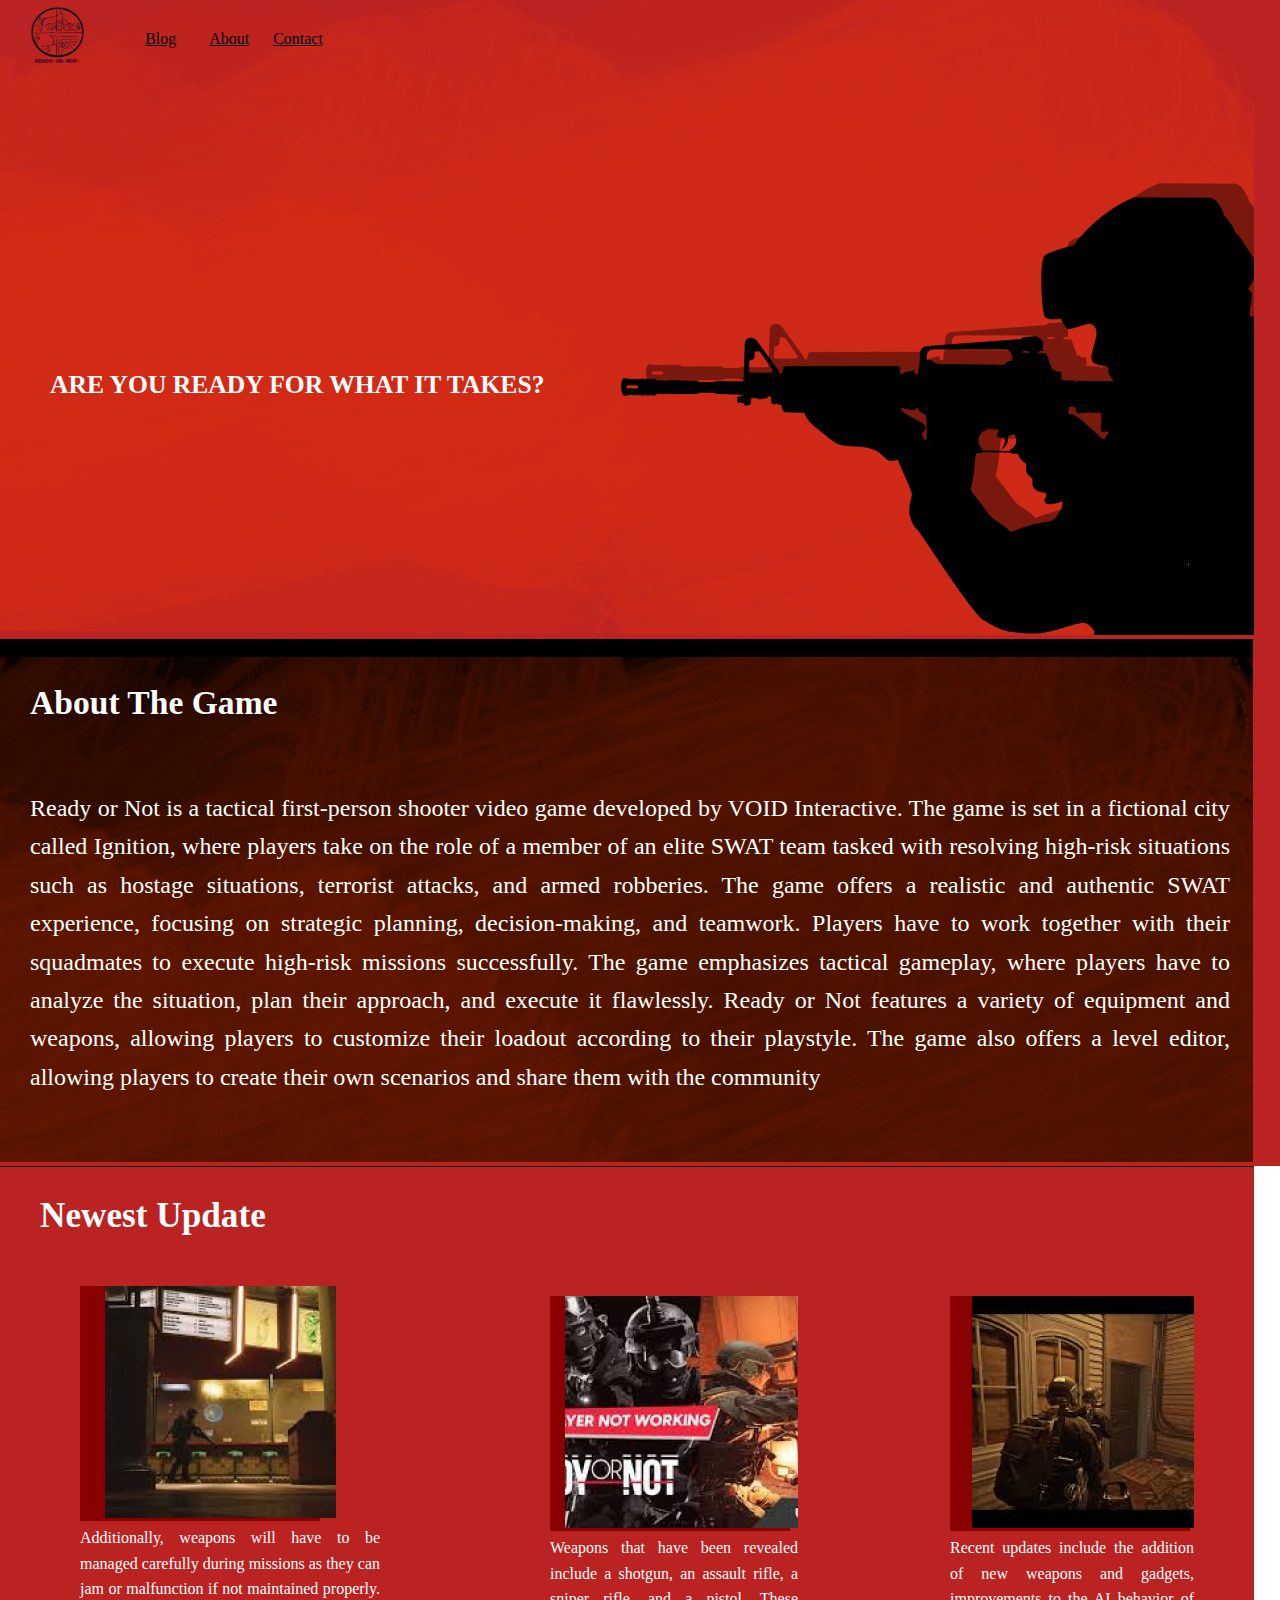
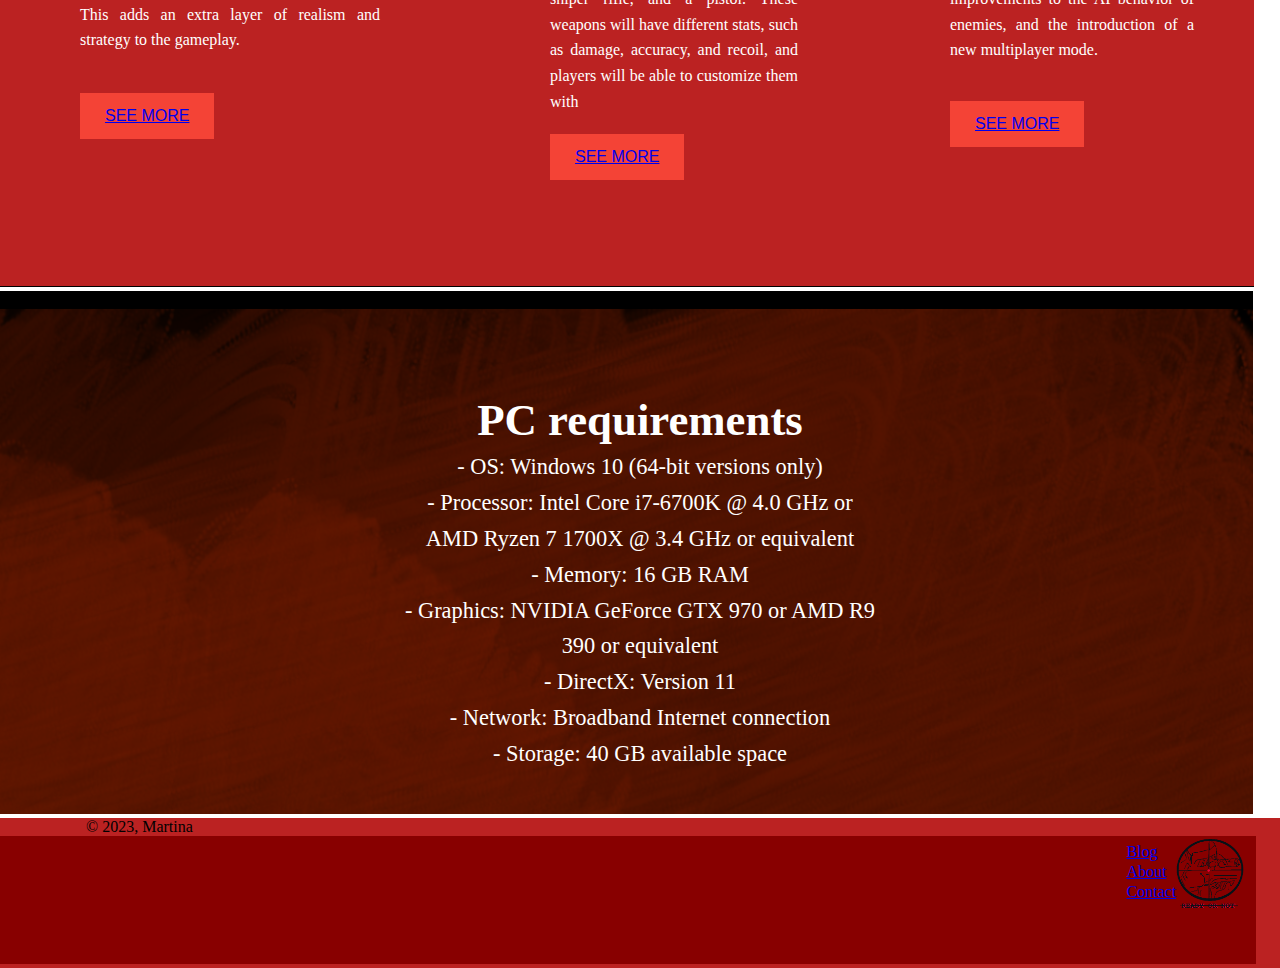
<file: index.html>
<!DOCTYPE html>
<html lang="en">
<head>
    <meta charset="UTF-8">
    <meta name="viewport" content="width=device-width, initial-scale=1.0">
    <title>Document</title>
    <link rel="stylesheet" href="assets/style/grid.css">
    <link rel="stylesheet" href="assets/style/style.css">
</head>
<body>
     
    
    
  <div class="background">
   <div class="navbar">
        <div class="logo">
            <a href="index.html"></a><img src="assets/images/logo.png" alt="logo">
        </div>
        <div class="blog"> <a href="blog.html">Blog</a></div>
        <div class="about"><a href="about.html">About</a></div>
        <div class="contact"><a href="contact.html">Contact</a></div>

        <div class="motto">
            <h1> ARE YOU READY FOR WHAT IT TAKES? </h1>
        </div>
   </div> 



   
   <div><img src="assets/images/unnamed.png">
   </div>
   
   <div class="title1">
   <h2> About The Game </h2>
   </div>

   <div class="game">
    <p>Ready or Not is a tactical first-person shooter video game developed by VOID Interactive. 
        The game is set in a fictional city
        called Ignition, where players take on the role of a member of an elite SWAT team tasked with resolving high-risk situations such as hostage situations,
        terrorist attacks, and armed robberies.
        The game offers a realistic and authentic SWAT experience, focusing on strategic planning, decision-making, and teamwork. 
        Players have to work together with their squadmates to execute high-risk missions successfully. 
        The game emphasizes tactical gameplay, where players have to analyze the situation, plan their approach, and execute it flawlessly. 
        Ready or Not features a variety of equipment and weapons, allowing players to customize their loadout according to their playstyle. 
        The game also offers a level editor, allowing players to create their own scenarios and share them with the community</p>

    </div class="navbar-brand">
    <img src="assets/images/Rectangle_43.png">
    </div>


   <div class="newestupdate1">
    <div class="update">
    <img src="assets/images/Group 1.png"> 
    <p> Additionally, weapons will have to be managed carefully during
        missions as they can jam or malfunction if not maintained properly. 
        This adds an extra layer of realism and strategy to the gameplay.</p>
    </div>
    <div class="link1">
        <a href="blog.html" target="_blank">SEE MORE</a>
    </div>
</div>

     <div class="title">
     <h1><h1> Newest Update </h1></h1>
     </div>

    <div class="update1">
    <img src="assets/images/Group 2.png"> 
    <p>Weapons that have been revealed 
        include a shotgun, an assault rifle, 
        a sniper rifle, and a pistol.
         These weapons will have different stats, 
         such as damage, accuracy, and recoil, 
         and players will be able to customize them with
    </p>
    <div class="link">
        <a href="blog.html" target="_blank">SEE MORE</a>
    </div>
    </div>




    <div class="update2">
        <img src="assets/images/Group 3.png"> 
        <p>Recent updates include the addition of new weapons and gadgets, 
             improvements to the AI behavior of enemies, and the introduction 
             of a new multiplayer mode.
        </p>
        <div class="link2">
            <a href="blog.html" target="_blank">SEE MORE</a>
        </div>
        </div>

    </div class="background2">
    <img src="assets/images/unnamed 1.png">
    </div>
  
</div>

<div class="bckground">
  <div class="input">
    <h1> PC requirements</h1>
    <p>- OS: Windows 10 (64-bit versions only)</p>
    <p>- Processor: Intel Core i7-6700K @ 4.0 GHz or AMD Ryzen 7 1700X @ 3.4 GHz or equivalent</p>
    <p>- Memory: 16 GB RAM </p>
    <p>- Graphics: NVIDIA GeForce GTX 970 or AMD R9 390 or equivalent</p>
    <p>- DirectX: Version 11</p>
    <p>- Network: Broadband Internet connection</p>
    <p>- Storage: 40 GB available space</p>
  </div>


</div class="requirements">
<img src="assets/images/Rectangle_43.png">
</div>

<div class="background3">

<div class="end">
    <a href="index.html"></a><img src="assets/images/logo.png" alt="endlogo">
</div>  
 
 <div class="blog1"> <a href="blog.html">Blog</a></div>
    <div class="about1"><a href="about.html">About</a></div>
    <div class="contact1"><a href="contact.html">Contact</a></div>

    <footer>
        <div class="container">
            &copy; 2023, Martina
        </div>
    </footer>
    
<div class="footer">
    <img src="assets/images/Rectangle 50.png" >
</div>
</div>



</body>
</html>
</file>
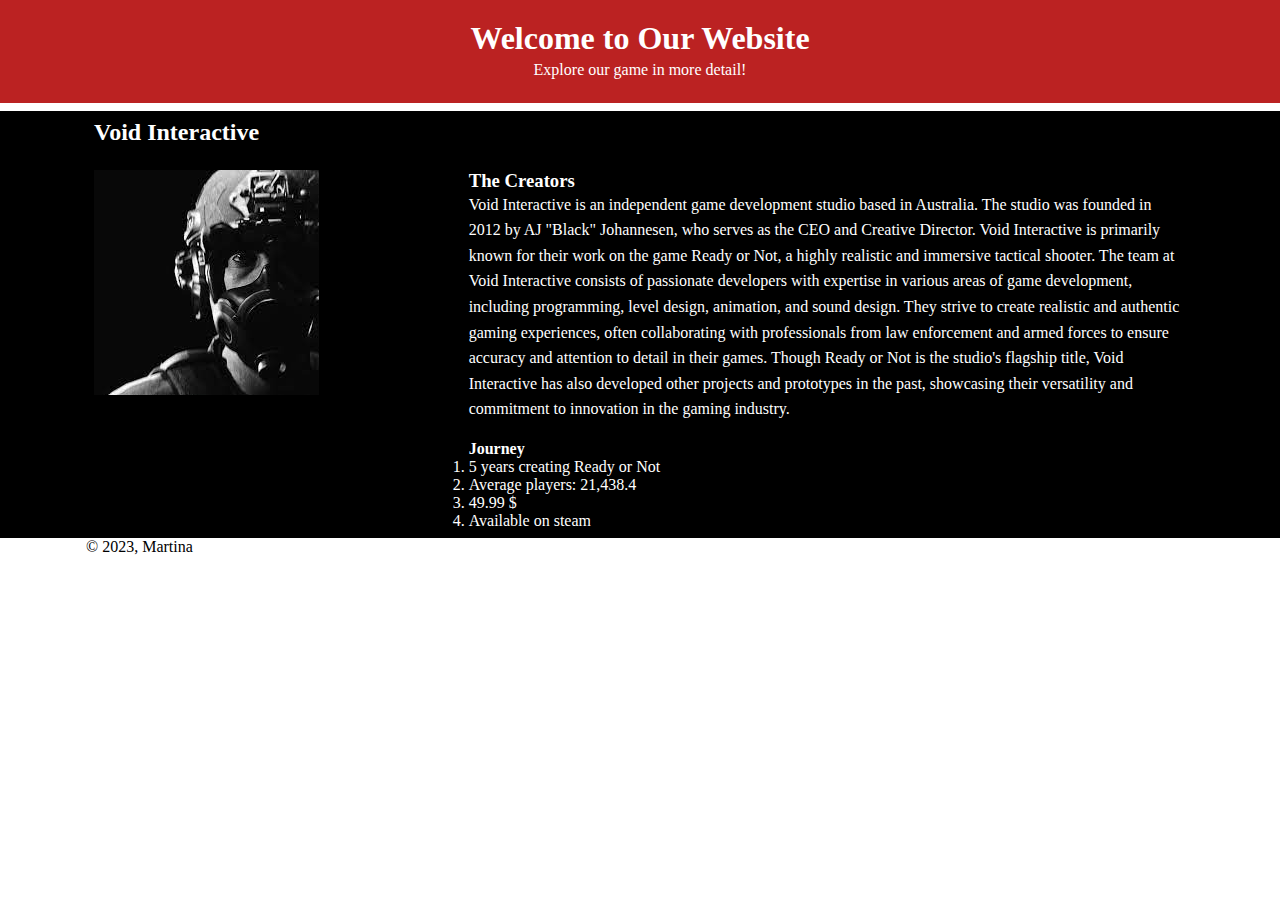
<file: about.html>
<!DOCTYPE html>
<html lang="en">
<head>
    <meta charset="UTF-8">
    <meta name="viewport" content="width=device-width, initial-scale=1.0">
    <title>Document</title>
    <link rel="stylesheet" href="assets/style/grid.css">
    <link rel="stylesheet" href="assets/style/style.css">

    <div class="banner">
        <h1>Welcome to Our Website</h1>
        <p>Explore our game in more detail!</p>
    </div>

 <div class="background4">
    <div class="container">
        <main>
            <div class="row">
                <div class="col-12">
                    <h2>Void Interactive</h2>
                </div>
            </div>

            <div class="row">
                <div class="col-4">
                        <img src="assets/images/cover.jpg">
                        
                   
                </div>
                <div class="col-8">
                    <h3>The Creators</h3>
                    <p>
                        Void Interactive is an independent game development studio based in Australia. 
                        The studio was founded in 2012 by AJ "Black" Johannesen, 
                        who serves as the CEO and Creative Director. Void Interactive is primarily 
                        known for their work on the game Ready or Not, a highly realistic and immersive 
                        tactical shooter. The team at Void Interactive consists 
                        of passionate developers with expertise in various areas of game development,
                         including programming, level design, animation, and sound design. 
                         They strive to create realistic and authentic gaming experiences, often 
                         collaborating with professionals from law enforcement and armed forces 
                         to ensure accuracy and attention to detail in their games.
                        Though Ready or Not is the studio's flagship title, Void Interactive
                         has also developed other projects and prototypes in the past, showcasing their 
                         versatility and commitment to innovation in the gaming industry.
                    </p>

                    <br>
                    <h4>Journey</h4>
                    <ol>
                        <li>5 years creating Ready or Not </li>
                        <li>Average players: 21,438.4</li>
                        <li>49.99 $</li>
                        <li>Available on steam</li>
                    </ol>
                </div>
            </div>
                </div>
            
        </main>
    </div>
    
</div>
    </div>
    <footer>
        <div class="container">
            &copy; 2023, Martina
        </div>
    </footer>

</head>
<body>
    
</body>
</html>
</file>
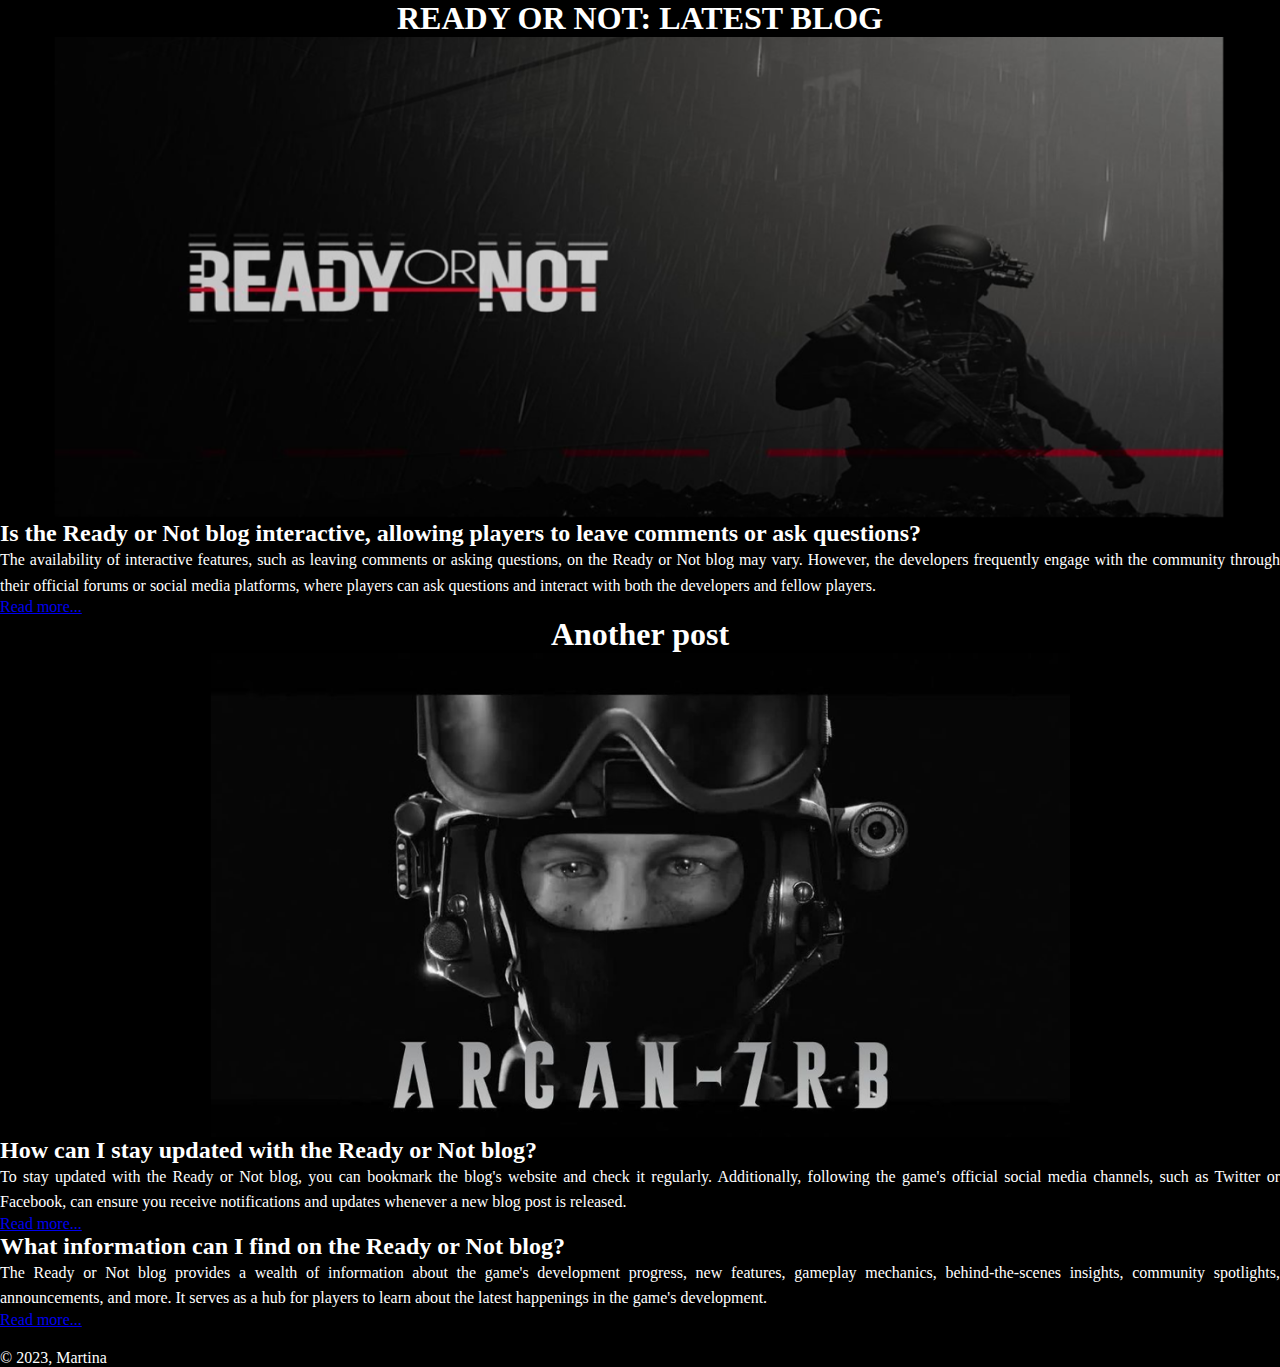
<file: blog.html>
<!DOCTYPE html>
<html lang="en">
<head>
    <meta charset="UTF-8">
    <meta name="viewport" content="width=device-width, initial-scale=1.0">
    <title>Document</title>
    <link rel="stylesheet" href="assets/style/grid.css">
    <link rel="stylesheet" href="assets/style/style.css">
</head>
<body>
   
    <div class="background4">
                <main class="blog-info">
                    <article>
                        <header>
                            <h1> READY OR NOT: LATEST BLOG </h1>
                            
                            <div class="rounded-image">
                                <img src="assets/images/Rectangle_45.png" >
                            </div>
                            
                        </header>
                        <h2>Is the Ready or Not blog interactive, allowing players to leave comments or ask questions?</h2>
                        <p>
                            The availability of interactive features, such as leaving comments or asking questions, 
                            on the Ready or Not blog may vary. However, the developers frequently engage with the 
                            community through their official forums or social media platforms, 
                            where players can ask questions and interact with both the developers and fellow players.
                        </p>

                        <a href="index.html" class="read-more">Read more...</a>
                    </article>
                    <article>
                        
                        <header>
                            <h1>Another post </h1>
                            
                            <div class="rounded-image">
                                <img src="assets/images/Rectangle_44.png" >
                            </div>
                            <h2> How can I stay updated with the Ready or Not blog?</h2>
                            <p>
                                To stay updated with the Ready or Not blog, you can bookmark the blog's website 
                                and check it regularly. Additionally, following the game's official social media channels, such as Twitter or Facebook,
                                can ensure you receive notifications and updates whenever a new blog post is released.
                            </p>
                            <a href="index.html" class="read-more">Read more...</a>
                        
                        </header>

                    </header>
                    <h2>What information can I find on the Ready or Not blog?</h2>
                    <p>
                        The Ready or Not blog provides a wealth of information about the game's development progress, 
                        new features, gameplay mechanics, behind-the-scenes insights, community spotlights, 
                        announcements, and more. 
                        It serves as a hub for players to learn about the latest happenings in the game's development.
                        
                    </p>

                    <a href="index.html" class="read-more">Read more...</a>


                        <footer>
                            <div class="footer-end">
                                &copy; 2023, Martina
                            </div>
                        </footer>
                    </div>
                       
</body>
</html>
</file>
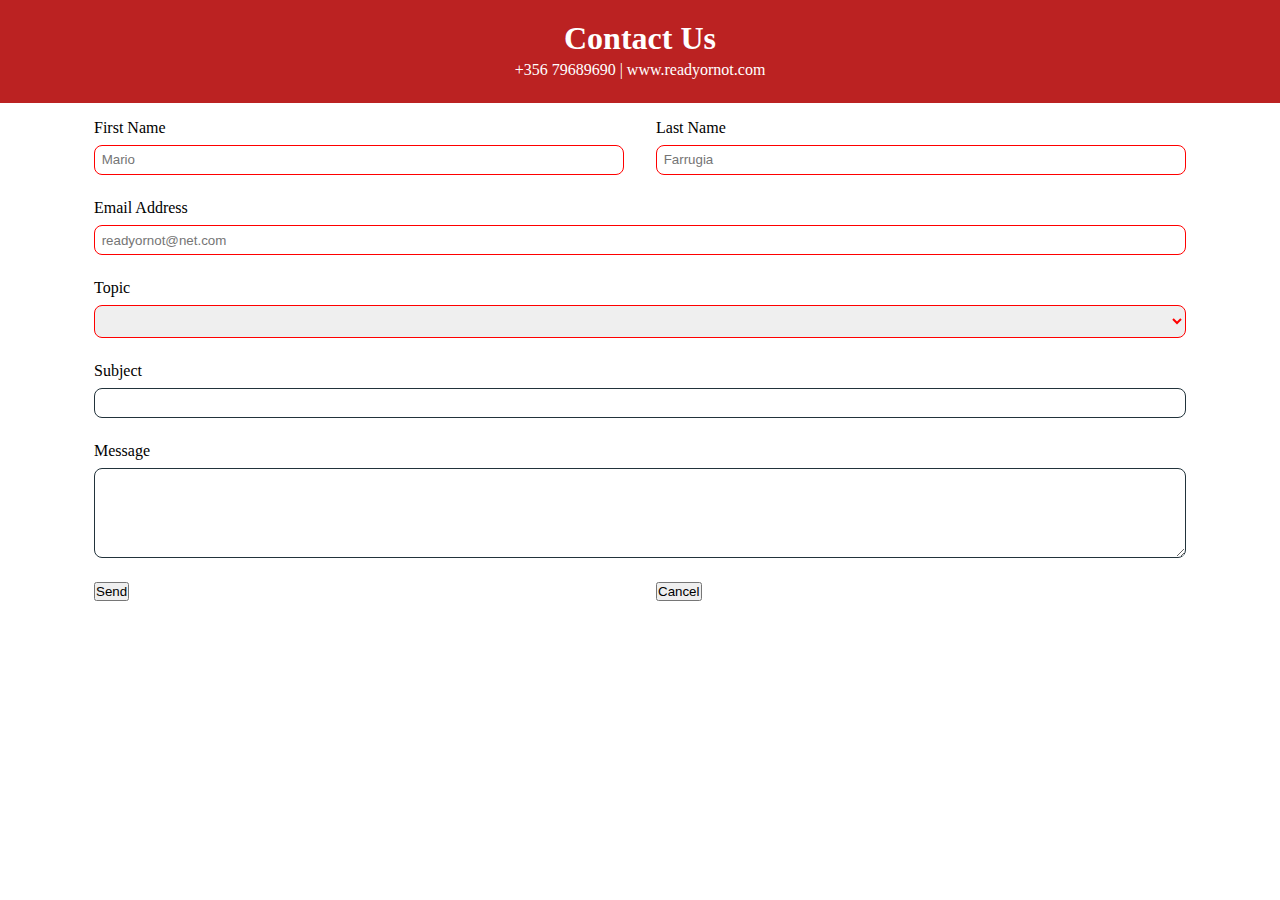
<file: contact.html>
<!DOCTYPE html>
<html lang="en">
<head>
    <meta charset="UTF-8">
    <meta name="viewport" content="width=device-width, initial-scale=1.0">
    <title>Document</title>
    <link rel="stylesheet" href="assets/style/grid.css">
    <link rel="stylesheet" href="assets/style/style.css">
</head>
<body>
    <div class="banner">
        <h1>Contact Us</h1>
        <p>+356 79689690 | www.readyornot.com</p>

    </div>
    <div class="col-9">
        <main>
            
            <form 
            action="mailto:admin@gamesnet.com" method="post"
            enctype="text/plain"
            class="contact-form">
                
                <div class="container">
                    <div class="row">
                        <div class="col-6">
                            
                            <label for="first-name-input">
                                First Name
                            </label>
                            <input type="text" id="first-name-input" name="first-name" placeholder="Mario" required>
                            
                        </div>
                        <div class="col-6">
                            
                            <label for="last-name-input">
                                Last Name
                            </label>
                            <input type="text" id="last-name-input" name="last-name" placeholder="Farrugia" required>
                            
                        </div>
                    </div>
                    
                  
                    <div class="row">
                        <div class="col-12">
                            <label for="email-address-input">
                                Email Address
                            </label>
                            <input type="email" id="email-address-input" name="email-address" placeholder="readyornot@net.com" required>
                        </div>
                    </div>
                    
                   
                    <div class="row">
                        <div class="col-12">
                            <label for="topic-dropdown">
                                Topic
                            </label>
                            <select name="topic" id="topic-dropdown" required>
                                <option value=""></option>
                                <option value="tech-support">
                                    Technical Support
                                </option>
                                <option value="submit-review">
                                    Submit Game Review
                                </option>
                                <option value="problem">
                                    Website Problem
                                </option>
                            </select>
                        </div>
                    </div>
                    
                  
                    <div class="row">
                        <div class="col-12">
                            <label for="subject-input">
                                Subject
                            </label>
                            <input type="text" id="subject-input" name="subject" >
                        </div>
                    </div>
                   
                    <div class="row">
                        <div class="col-12">
                            <label for="">
                                Message
                            </label>
                            <textarea 
                            name="message" id="message-input" 
                            cols="30" rows="5" required>
                        </textarea>
                    </div>
                </div>

                 <!-- Form Buttons -->
                 <div class="row">
                    <div class="col-6">
                        <button type="submit" class="button">
                            Send
                        </button>
                    </div>
                    <div class="col-6">
                        <button type="reset" class="button clear">
                            Cancel
                        </button>
                    </div>
                </div>
            </div>
            
        </form>
    </main>
    </div>

</body>
</html>
</file>
<file: assets/style/style.css>
/* INDEX */
.background{
    background-color: #BB2222;
}

.bckground{
    background-color: #BB2222;
}

.background3{
    background-color: #BB2222;
}

.background4{
    background-color: black;
}


.background-img{
    position: absolute;
    width:100%;
    height: 900px;
    left: 0px;  
    top: 0px;
    bottom: 10px;
    text-align: left;
}

.logo img{
    position: absolute;
    margin-left: 30px;
    height: 60px;
    width: 55px;
    top: 6px;
}


.about{
    color: white;
    padding: 30px;
    margin-left: 14%;
    position: absolute;
}


.blog{
    color: white;
    padding: 30px;
    margin-left: 9%;
    position: absolute;
}


.contact{
    color:white;
    padding: 30px;
    margin-left: 19%;
    position: absolute;
}

.title1{
    color: white;
    position: absolute;
    margin-left: 30px;
    margin-top: 45px;
    font-size: 140%;
    font-family: Georgia, 'Times New Roman', Times, serif;
   
}


.game{
    margin-top: 150px;
    margin-left: 30px;
    margin-right: 50px;
    font-size: 150%;
    position: absolute; 
    color: white;
    text-align: justify;
    font-family: Georgia, 'Times New Roman', Times, serif;
}

.motto{
    margin-top: 370px;
    margin-left: 50px;
    font-size: 80%;
    position: absolute; 
    font-family: Georgia, 'Times New Roman', Times, serif;
}


.navbar a{
    color: black;

}

.newestupdate1{
    position: absolute;
    color: white;
    text-align: justify;
    font-family: Georgia, 'Times New Roman', Times, serif;
    margin-top: 120px;
    margin-left: 80px;
    margin-right: 900px;
}


.update1{
    position: absolute;
    color: white;
    text-align: justify;
    font-family: Georgia, 'Times New Roman', Times, serif;
    margin-top: 130px;
    margin-left: 550px;
    margin-right: 500px;
}


.update2{
    position: absolute;
    text-align: justify;
    margin-top: 130px;
    margin-left: 950px;
    margin-right: 900px;
    color: white;
    font-family: Georgia, 'Times New Roman', Times, serif;

}

.link{
  background-color: #f44336;
  color: white;
  padding: 14px 25px;
  text-align: center;
  text-decoration: none;
  display: inline-block;
  margin-top: 20px;
  font-family:Impact, Haettenschweiler, 'Arial Narrow Bold', sans-serif
 
}

a:hover, a:active {
  background-color: red;
}


.link1{
    background-color: #f44336;
    color: white;
    padding: 14px 25px;
    text-align: center;
    text-decoration: none;
    display: inline-block;
    margin-top: 40px;
    font-family:Impact, Haettenschweiler, 'Arial Narrow Bold', sans-serif
   
  }
  
  a:hover, a:active {
    background-color: red;
  }
  

  .link2{
    background-color: #f44336;
    color: white;
    padding: 14px 25px;
    text-align: center;
    text-decoration: none;
    display: inline-block;
    margin-top: 38px;
    font-family:Impact, Haettenschweiler, 'Arial Narrow Bold', sans-serif
}

  
  a:hover, a:active {
    background-color: red;
  }
  

.title{
    color: white;
    position: absolute;
    font-family: Georgia, 'Times New Roman', Times, serif;
    margin-top: 30px;
    margin-left: 40px;
    font-size: 110%;
}


.input{
    color: white;
    position: absolute;
    text-align: center;
    margin-top: 100px;
    margin-left: 400px;
    margin-right: 400px;
    font-size: 140%;
    line-height: 1.3;
}


.end img{
    position: absolute;
    height: 75px;
    width: 70px;
    margin-left: 1175px;
    margin-top: 19px;
   
}


.blog1{
    color:white;
    margin-left: 88%;
    margin-top: 25px;
    position: absolute;
    margin-bottom: 30px;
}


.about1{
    color:white;
    margin-left: 88%;
    margin-top: 45px;
    position: absolute;
    margin-bottom: 30px;
}

.contact1{
    color:white;
    margin-left: 88%;
    margin-top: 65px;
    position: absolute;
    margin-bottom: 30px;
}


.article{
        border-bottom: 1px solid #ddd;
        margin-bottom: 20px;
        padding-bottom: 20px;
        position: absolute;
       
    }
    h1 {
        color: white; 
       
    
        text-align: center;
    }
    
    p {
        line-height: 1.6;
    }




/* ABOUT */
.banner {
    background-color: #BB2222; 
    color: #ffffff; 
    text-align: center;
    padding: 20px;
}

.col-8{
    color: white;
}

.col-12 h2{
    color: white;
}

.col-9{
    color: black;
}






/* BLOG */
.rounded-image img{
    display: block;
    width: 100%;
    border-radius: 8px;}

.blog-info{
    color: white;
    text-align: justify;}




.footer-end{
    margin-top: 20px;
}


    








/* CONTACT */
.contact-form label, 
.contact-form input, 
.contact-form select,
.contact-form textarea{
    display: block;
    width: 100%;
}

.contact-form label{
    margin-bottom: 0.5em;
}

.contact-form input,
.contact-form select,
.contact-form textarea {
    border: 1px solid #22333B;
    padding: .5em;
    border-radius: 8px;
}

.contact-form :invalid{
    border-color:#ff0000;
    color:#ff0000;
}
</file>
<file: assets/style/grid.css>
/* CSS RESET */
* {
    margin:0;
    padding:0;
    box-sizing: border-box;
}

/* This class will be used for the larger Div that will contain all the content of the page */
.container {
    margin: auto;
    max-width: 1140px;
    padding: 0 1rem;
}

/* 
    This class will be used to split the container into horizontal sections, rows 
    It is only applied if an element has the 'row' class and is inside an element with the 'container' class
*/
.container .row{
    display: flex;
    flex-wrap: wrap;
    margin: .5rem -.5rem 0;
}

/* This class adds a wildcard to affect all other classes that start with 'col-' */
.container .row [class*="col-"]{
    margin : 0 .5rem;
    padding: .5rem;
}

/* 
    The following classes all specify the width for different sizes
    The 'calc' function is used to automatically 
    Through these classes, we are splitting our web page into 12 equal parts
    Then we can use these classes so that Divs can use up 1 or more of these parts 
*/
.container .row .col-1{
    width: calc(1 / 12 * 100% - 1rem);
}

.container .row .col-2{
    width: calc(2 / 12 * 100% - 1rem);
}

.container .row .col-3{
    width: calc(3 / 12 * 100% - 1rem);
}

.container .row .col-4{
    width: calc(4 / 12 * 100% - 1rem);
}

.container .row .col-5{
    width: calc(5 / 12 * 100% - 1rem);
}

.container .row .col-6{
    width: calc(6 / 12 * 100% - 1rem);
}

.container .row .col-7{
    width: calc(7 / 12 * 100% - 1rem);
}

.container .row .col-8{
    width: calc(8 / 12 * 100% - 1rem);
}

.container .row .col-9{
    width: calc(9 / 12 * 100% - 1rem);
}

.container .row .col-10{
    width: calc(10 / 12 * 100% - 1rem);
}

.container .row .col-11{
    width: calc(11 / 12 * 100% - 1rem);
}

.container .row .col-12{
    width: calc(12 / 12 * 100% - 1rem);
}
</file>
